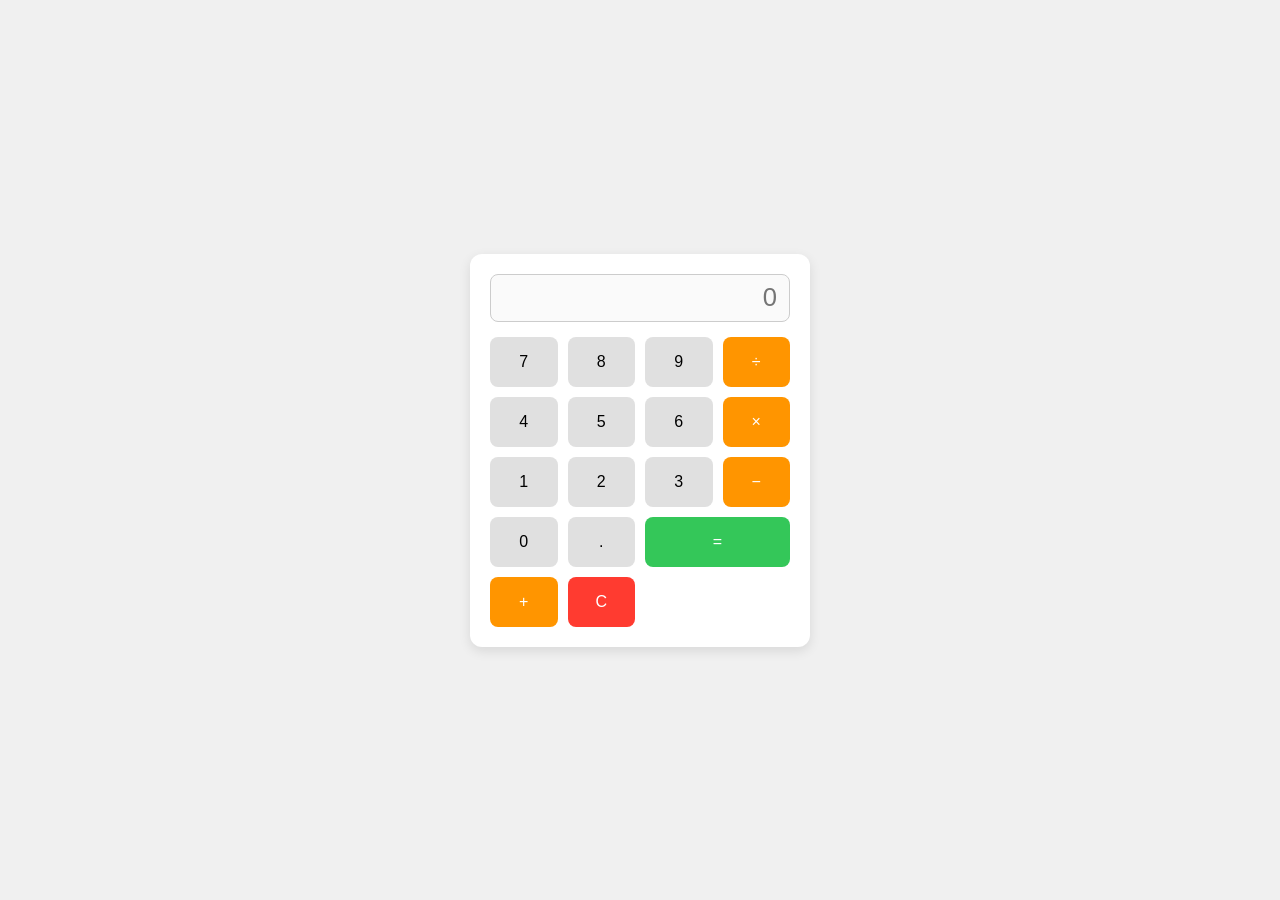
<file: generated_projects/a-calculator-using-html-css-and-js-only-with-beautiful-css/index.html>
<!DOCTYPE html>
<html lang="en">
<head>
    <meta charset="UTF-8">
    <meta http-equiv="X-UA-Compatible" content="IE=edge">
    <meta name="viewport" content="width=device-width, initial-scale=1.0">
    <title>Simple Calculator</title>
    <!-- External stylesheet for responsive and beautiful styling -->
    <link rel="stylesheet" href="style.css">
</head>
<body>
    <div class="calculator">
        <input type="text" class="display" readonly placeholder="0" />
        <div class="button-grid">
            <!-- Row 1 -->
            <button class="calc-button" data-value="7">7</button>
            <button class="calc-button" data-value="8">8</button>
            <button class="calc-button" data-value="9">9</button>
            <button class="calc-button operator" data-value="/">÷</button>
            <!-- Row 2 -->
            <button class="calc-button" data-value="4">4</button>
            <button class="calc-button" data-value="5">5</button>
            <button class="calc-button" data-value="6">6</button>
            <button class="calc-button operator" data-value="*">×</button>
            <!-- Row 3 -->
            <button class="calc-button" data-value="1">1</button>
            <button class="calc-button" data-value="2">2</button>
            <button class="calc-button" data-value="3">3</button>
            <button class="calc-button operator" data-value="-">−</button>
            <!-- Row 4 -->
            <button class="calc-button" data-value="0">0</button>
            <button class="calc-button" data-value=".">.</button>
            <button class="calc-button equals" data-value="=">=</button>
            <button class="calc-button operator" data-value="+">+</button>
            <!-- Row 5 -->
            <button class="calc-button clear" data-value="C">C</button>
        </div>
    </div>
    <script src="script.js"></script>
</body>
</html>
</file>
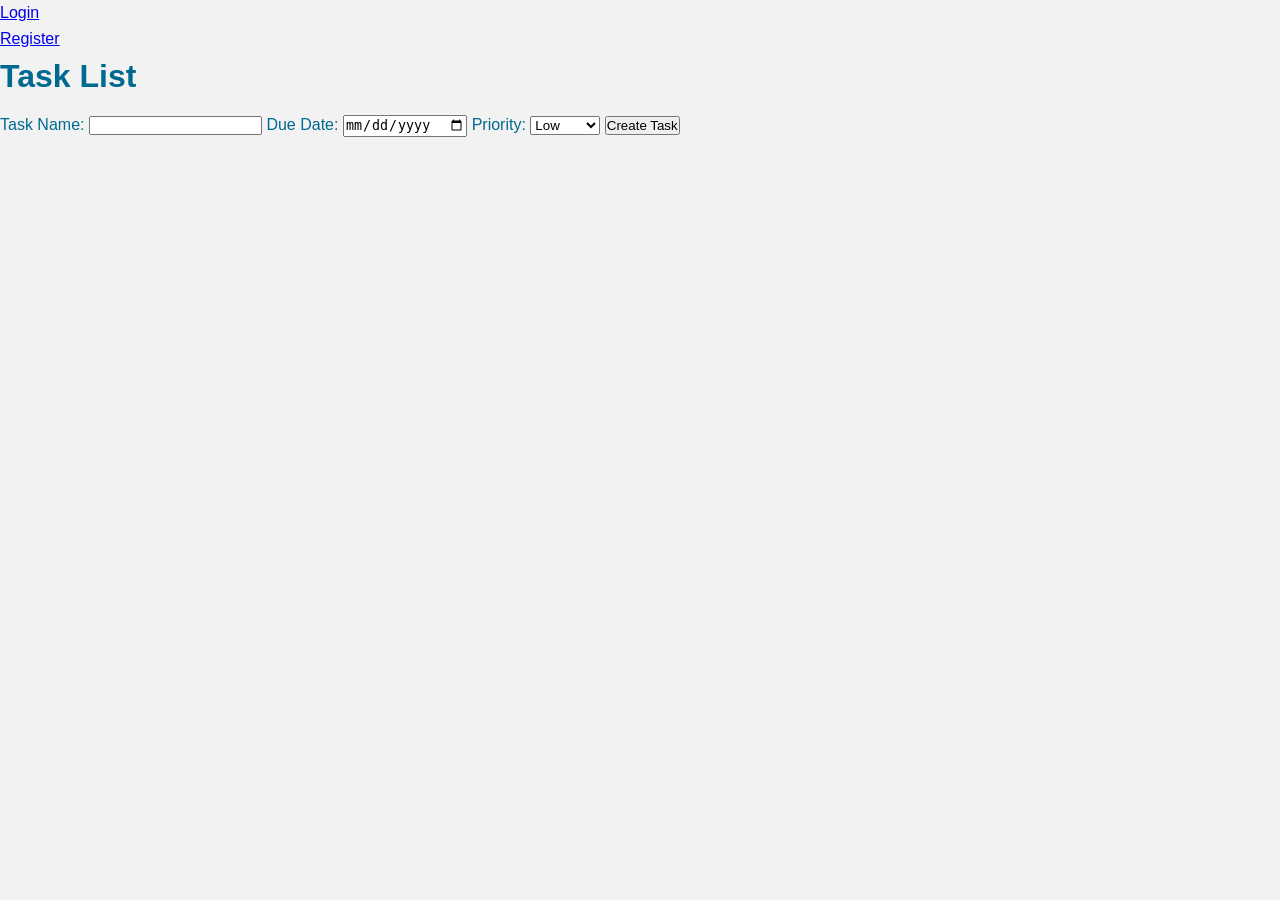
<file: generated_projects/build-a-colourful-modern-todo-app-in-html-css-and-js/index.html>
<!DOCTYPE html>
<html lang="en">
<head>
    <meta charset="UTF-8">
    <meta name="viewport" content="width=device-width, initial-scale=1.0">
    <title>Task Manager</title>
    <link rel="stylesheet" href="styles.css">
</head>
<body>
    <nav>
        <ul>
            <li><a href="login.html">Login</a></li>
            <li><a href="register.html">Register</a></li>
        </ul>
    </nav>
    <main>
        <h1>Task List</h1>
        <ul id="task-list"></ul>
        <form id="create-task-form">
            <label for="task-name">Task Name:</label>
            <input type="text" id="task-name" name="task-name">
            <label for="due-date">Due Date:</label>
            <input type="date" id="due-date" name="due-date">
            <label for="priority">Priority:</label>
            <select id="priority" name="priority">
                <option value="low">Low</option>
                <option value="medium">Medium</option>
                <option value="high">High</option>
            </select>
            <button type="submit">Create Task</button>
        </form>
    </main>
    <script src="script.js"></script>
</body>
</html>
</file>
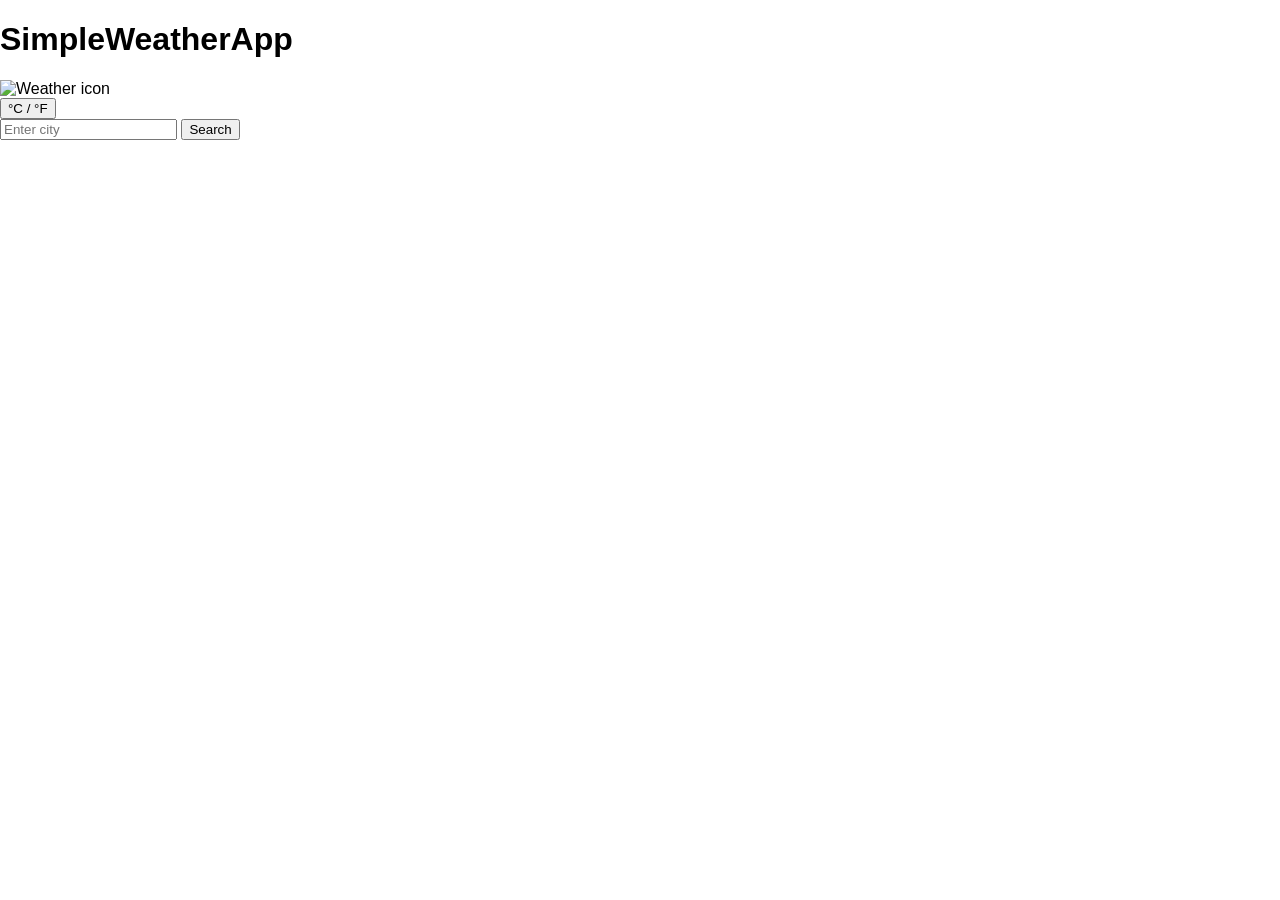
<file: generated_projects/build-a-weather-app-in-html-css-and-js/index.html>
<!DOCTYPE html>
<html lang="en">
<head>
    <meta charset="UTF-8">
    <meta name="viewport" content="width=device-width, initial-scale=1.0">
    <title>SimpleWeatherApp</title>
    <link rel="stylesheet" href="styles.css">
    <script src="script.js" defer></script>
</head>
<body>
    <header>
        <h1>SimpleWeatherApp</h1>
    </header>
    <main>
        <section id="weather-container">
            <div id="current-weather">
                <!-- City name -->
                <h2 id="city-name"></h2>
                <!-- Temperature -->
                <p id="temperature"></p>
                <!-- Description -->
                <p id="description"></p>
                <!-- Additional details -->
                <p id="humidity"></p>
                <p id="wind"></p>
                <!-- Weather icon -->
                <img id="weather-icon" alt="Weather icon" />
            </div>
            <button id="unit-toggle" aria-label="Toggle temperature unit">°C / °F</button>
            <div id="forecast">
                <!-- Forecast cards will be injected here -->
            </div>
        </section>
        <form id="search-form" aria-label="Search city">
            <input id="city-input" type="text" placeholder="Enter city" required />
            <button type="submit">Search</button>
        </form>
        <div id="loading" hidden>
            <!-- Loading spinner can be styled via CSS -->
            Loading...
        </div>
        <div id="error-message" hidden role="alert"></div>
    </main>
    <script>
    navigator.geolocation.getCurrentPosition(position => {
        let lat = position.coords.latitude;
        let lon = position.coords.longitude;
        userLocation = { lat, lon };
        displayWeather();
    });
</script>
</body>
</html>
</file>
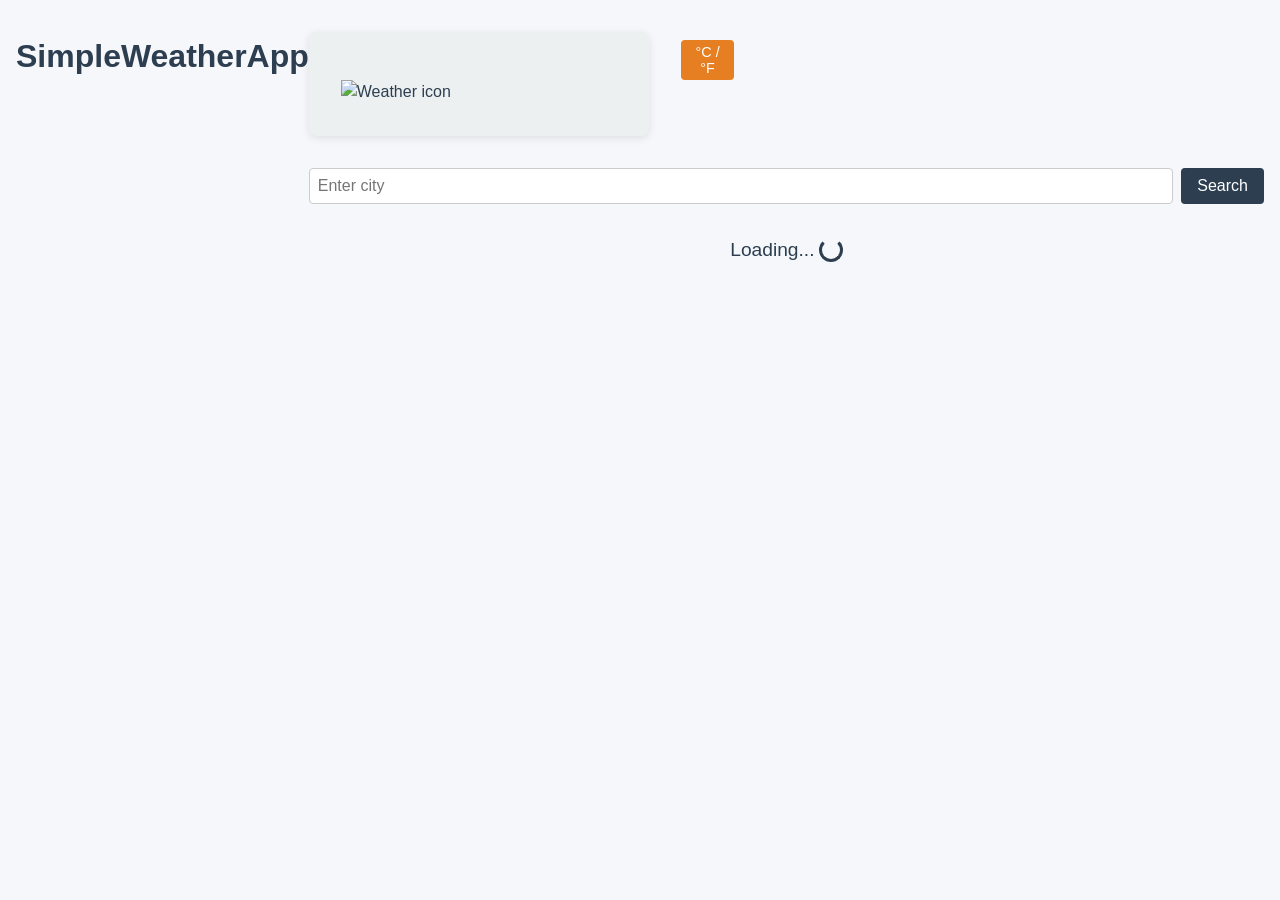
<file: generated_projects/generated_project/index.html>
<!DOCTYPE html>
<html lang="en">
<head>
    <meta charset="UTF-8">
    <meta name="viewport" content="width=device-width, initial-scale=1.0">
    <title>SimpleWeatherApp</title>
    <link rel="stylesheet" href="styles.css">
    <script src="script.js" defer></script>
</head>
<body>
    <header>
        <h1>SimpleWeatherApp</h1>
    </header>
    <main>
        <section id="weather-container">
            <div id="current-weather">
                <!-- City name -->
                <h2 id="city-name"></h2>
                <!-- Temperature -->
                <p id="temperature"></p>
                <!-- Description -->
                <p id="description"></p>
                <!-- Additional details -->
                <p id="humidity"></p>
                <p id="wind"></p>
                <!-- Weather icon -->
                <img id="weather-icon" alt="Weather icon" />
            </div>
            <button id="unit-toggle" aria-label="Toggle temperature unit">°C / °F</button>
            <div id="forecast">
                <!-- Forecast cards will be injected here -->
            </div>
        </section>
        <form id="search-form" aria-label="Search city">
            <input id="city-input" type="text" placeholder="Enter city" required />
            <button type="submit">Search</button>
        </form>
        <div id="loading" hidden>
            <!-- Loading spinner can be styled via CSS -->
            Loading...
        </div>
        <div id="error-message" hidden role="alert"></div>
    </main>
</body>
</html>
</file>
<file: generated_projects/a-calculator-using-html-css-and-js-only-with-beautiful-css/style.css>
/*
    style.css – Calculator App Styling
    -------------------------------------------------
    This stylesheet provides a clean, modern look for the calculator
    and ensures the layout is responsive across a range of device
    widths. All visual rules are scoped to specific classes so the
    markup stays semantic and easy to maintain.
*/

/* Base reset & typography */
html, body {
    margin: 0;
    padding: 0;
    height: 100%;
    font-family: Arial, Helvetica, sans-serif;
    background-color: #f0f0f0;
    display: flex;
    justify-content: center;
    align-items: center;
}

/* Calculator container */
.calculator {
    background: #ffffff;
    border-radius: 12px;
    box-shadow: 0 4px 12px rgba(0, 0, 0, 0.1);
    width: 100%;
    max-width: 340px;      /* limits width on large screens */
    padding: 20px;
    box-sizing: border-box;
}

/* Display field */
.display {
    width: 100%;
    height: 48px;
    font-size: 1.6rem;
    text-align: right;
    padding: 6px 12px;
    margin-bottom: 15px;
    border: 1px solid #ccc;
    border-radius: 8px;
    box-sizing: border-box;
    background: #fafafa;
    color: #333;
}

/* Button grid */
.button-grid {
    display: grid;
    grid-template-columns: repeat(4, 1fr);
    gap: 10px;
}

/* Base button style */
.calc-button {
    background: #e0e0e0;
    border: none;
    border-radius: 8px;
    font-size: 1rem;
    padding: 16px;
    cursor: pointer;
    transition: background 0.2s, transform 0.1s;
    user-select: none;
}

.calc-button:active {
    transform: scale(0.97);
}

.calc-button:hover {
    background: #d0d0d0;
}

/* Operator buttons – distinct colour */
.operator {
    background: #ff9500;
    color: #fff;
}

.operator:hover {
    background: #e08a00;
}

/* Equals button – spans two columns */
.equals {
    background: #34c759;
    color: #fff;
    grid-column: span 2;
}

.equals:hover {
    background: #28a745;
}

/* Clear button – optional styling */
.clear {
    background: #ff3b30;
    color: #fff;
}

.clear:hover {
    background: #e02e24;
}

/* Responsive tweaks */
@media (max-width: 480px) {
    .calculator {
        padding: 15px;
    }
    .display {
        height: 44px;
        font-size: 1.4rem;
    }
    .calc-button {
        padding: 12px;
        font-size: 0.9rem;
    }
}
</file>
<file: generated_projects/build-a-colourful-modern-todo-app-in-html-css-and-js/styles.css>
/* Global Styles */
* {
  box-sizing: border-box;
  margin: 0;
  padding: 0;
}

/* Typography */
body {
  font-family: Arial, sans-serif;
  line-height: 1.6;
  color: #333;
}

h1, h2, h3, h4, h5, h6 {
  color: #00698f;
  margin-bottom: 10px;
}

p {
  margin-bottom: 20px;
}

/* Colors */
:root {
  --primary-color: #00698f;
  --secondary-color: #f7f7f7;
  --background-color: #f2f2f2;
}

body {
  background-color: var(--background-color);
  color: var(--primary-color);
}

/* Layout */
.container {
  max-width: 1200px;
  margin: 0 auto;
  padding: 20px;
}

.row {
  display: flex;
  flex-wrap: wrap;
  justify-content: center;
}

.col {
  flex-basis: 25%;
  padding: 20px;
}

/* Responsive Design */
@media (max-width: 768px) {
  .col {
    flex-basis: 50%;
  }
}
@media (max-width: 480px) {
  .col {
    flex-basis: 100%;
  }
}
</file>
<file: generated_projects/build-a-weather-app-in-html-css-and-js/styles.css>
/* Global Styles */
body {
  font-family: Arial, sans-serif;
  margin: 0;
  padding: 0;
}

/* Navigation Bar Styles */
.navbar {
  background-color: #333;
  color: #fff;
  padding: 1em;
  text-align: center;
}

.navbar ul {
  list-style: none;
  margin: 0;
  padding: 0;
  display: flex;
  justify-content: space-between;
}

.navbar li {
  margin-right: 20px;
}

.navbar a {
  color: #fff;
  text-decoration: none;
}

/* Responsive Design */
@media only screen and (max-width: 768px) {
  .navbar {
    flex-direction: column;
  }
  .navbar ul {
    flex-direction: column;
  }
  .navbar li {
    margin-bottom: 10px;
  }
}

/* Weather Display Styles */
.weather-display {
  width: 300px;
  height: 200px;
  border: 1px solid #ccc;
  border-radius: 10px;
  padding: 20px;
}

/* Animation Styles */
@keyframes animateWeather {
  0% {
    transform: scale(1);
  }
  50% {
    transform: scale(1.2);
  }
  100% {
    transform: scale(1);
  }
}

.weather-display.animate {
  animation: animateWeather 2s infinite;
}

/* Function to animate the weather display */
function animateWeather(weatherData) {
  const weatherDisplay = document.querySelector('.weather-display');
  if (weatherData) {
    weatherDisplay.classList.add('animate');
  } else {
    weatherDisplay.classList.remove('animate');
  }
}

/* Import HTML structure */
import { index } from './index.html';

/* Get weather data */
function getWeatherData() {
  // Implement logic to get weather data
  return {
    temperature: 25,
    humidity: 60,
    condition: 'Sunny'
  };
}

/* Display weather data */
function displayWeather(weatherData) {
  const weatherDisplay = document.querySelector('.weather-display');
  weatherDisplay.innerHTML = `Temperature: ${weatherData.temperature}°C
Humidity: ${weatherData.humidity}%
Condition: ${weatherData.condition}`;
}

/* Main function */
function main() {
  const weatherData = getWeatherData();
  animateWeather(weatherData);
  displayWeather(weatherData);
}

main();
</file>
<file: generated_projects/generated_project/styles.css>
/*
  styles.css – Responsive Design for SimpleWeatherApp
  -------------------------------------------------
  This stylesheet provides:
  • CSS custom properties (variables) for colors, fonts, and spacing.
  • Base layout and typography.
  • Styling for the weather container, current weather card, forecast cards,
    search form, loading spinner and error message.
  • Responsive behaviour with breakpoints at 600px and 900px.
*/

/* -------------------------------------------------------------------------- */
/* 1. Theme & layout variables */
/* -------------------------------------------------------------------------- */
:root {
  /* Primary palette */
  --primary-color: #2c3e50;          /* Header & buttons */
  --secondary-color: #ecf0f1;        /* Background surfaces */
  --accent-color: #e67e22;           /* Interactive accents */

  /* Neutral colors */
  --bg-color: #f5f7fa;               /* Page background */
  --text-color: #2c3e50;             /* Primary text */
  --error-color: #e74c3c;            /* Error messages */

  /* Font families */
  --font-sans: -apple-system, BlinkMacSystemFont, "Segoe UI", Roboto, Helvetica, Arial, sans-serif;
  --font-mono: "SFMono-Regular", Menlo, Monaco, Consolas, "Liberation Mono", "Courier New", monospace;

  /* Spacing */
  --spacing-unit: 1rem;
  --spacing-xs: 0.25rem;
  --spacing-sm: 0.5rem;
  --spacing-md: 1rem;
  --spacing-lg: 2rem;

  /* Border radius */
  --radius-sm: 4px;
  --radius-md: 8px;
}

/* -------------------------------------------------------------------------- */
/* 2. Global resets & base styles */
/* -------------------------------------------------------------------------- */
*, *::before, *::after {
  box-sizing: border-box;
  margin: 0;
  padding: 0;
}

html, body {
  height: 100%;
  font-family: var(--font-sans);
  background-color: var(--bg-color);
  color: var(--text-color);
  line-height: 1.5;
}

body {
  display: flex;
  justify-content: center;
  align-items: flex-start;
  padding: var(--spacing-lg) var(--spacing-md);
}

main {
  width: 100%;
  max-width: 960px;
}

header h1 {
  text-align: center;
  font-size: 2rem;
  margin-bottom: var(--spacing-lg);
}

/* -------------------------------------------------------------------------- */
/* 3. Weather container layout */
/* -------------------------------------------------------------------------- */
#weather-container {
  display: flex;
  flex-direction: column; /* Mobile default */
  gap: var(--spacing-lg);
  margin-bottom: var(--spacing-lg);
}

/* Current weather card */
#current-weather {
  background-color: var(--secondary-color);
  padding: var(--spacing-lg);
  border-radius: var(--radius-md);
  box-shadow: 0 2px 8px rgba(0,0,0,0.1);
  text-align: center;
}

#current-weather h2#city-name {
  font-size: 1.75rem;
  margin-bottom: var(--spacing-sm);
}

#current-weather p#temperature {
  font-size: 3rem;
  font-weight: 600;
  margin: var(--spacing-sm) 0;
}

#current-weather p#description {
  font-size: 1.125rem;
  text-transform: capitalize;
  margin-bottom: var(--spacing-sm);
}

#current-weather p {
  margin: var(--spacing-xs) 0;
}

#current-weather img#weather-icon {
  width: 80px;
  height: 80px;
  margin-top: var(--spacing-sm);
}

#unit-toggle {
  align-self: center;
  background: var(--accent-color);
  color: #fff;
  border: none;
  padding: var(--spacing-xs) var(--spacing-sm);
  border-radius: var(--radius-sm);
  cursor: pointer;
  font-size: 0.9rem;
  transition: background 0.3s ease;
}

#unit-toggle:hover {
  background: #d35400; /* darker accent */
}

/* Forecast container */
#forecast {
  display: flex;
  overflow-x: auto;
  gap: var(--spacing-sm);
  padding-bottom: var(--spacing-sm);
}

.forecast-card {
  flex: 0 0 auto;
  background-color: var(--secondary-color);
  padding: var(--spacing-sm);
  border-radius: var(--radius-sm);
  text-align: center;
  min-width: 120px;
  box-shadow: 0 1px 4px rgba(0,0,0,0.08);
}

.forecast-card img {
  width: 50px;
  height: 50px;
  margin: var(--spacing-xs) 0;
}

.forecast-card .date {
  font-weight: 500;
  margin-bottom: var(--spacing-xs);
}

.forecast-card .temp {
  font-size: 1rem;
  margin-top: var(--spacing-xs);
}

/* -------------------------------------------------------------------------- */
/* 4. Search form */
/* -------------------------------------------------------------------------- */
#search-form {
  display: flex;
  gap: var(--spacing-sm);
  justify-content: center;
  margin-bottom: var(--spacing-lg);
}

#search-form input#city-input {
  flex: 1 1 200px;
  padding: var(--spacing-sm);
  border: 1px solid #ccc;
  border-radius: var(--radius-sm);
  font-size: 1rem;
}

#search-form input#city-input:focus {
  outline: none;
  border-color: var(--accent-color);
  box-shadow: 0 0 0 2px rgba(230,126,34,0.2);
}

#search-form button {
  padding: var(--spacing-sm) var(--spacing-md);
  background: var(--primary-color);
  color: #fff;
  border: none;
  border-radius: var(--radius-sm);
  cursor: pointer;
  font-size: 1rem;
  transition: background 0.3s ease;
}

#search-form button:hover {
  background: #1a252f; /* darker primary */
}

/* -------------------------------------------------------------------------- */
/* 5. Loading spinner & error message */
/* -------------------------------------------------------------------------- */
#loading {
  display: flex;
  justify-content: center;
  align-items: center;
  font-size: 1.2rem;
  color: var(--primary-color);
}

/* Simple spinner using CSS animation */
#loading::after {
  content: '';
  display: inline-block;
  width: 24px;
  height: 24px;
  margin-left: var(--spacing-xs);
  border: 3px solid var(--primary-color);
  border-top-color: transparent;
  border-radius: 50%;
  animation: spin 1s linear infinite;
}

@keyframes spin {
  to { transform: rotate(360deg); }
}

#error-message {
  color: var(--error-color);
  font-weight: 500;
  text-align: center;
  margin-top: var(--spacing-sm);
}

/* -------------------------------------------------------------------------- */
/* 6. Responsive breakpoints */
/* -------------------------------------------------------------------------- */
@media (min-width: 600px) {
  /* Switch forecast to grid on larger screens */
  #forecast {
    display: grid;
    grid-template-columns: repeat(auto-fill, minmax(120px, 1fr));
    gap: var(--spacing-sm);
    overflow: visible;
  }

  .forecast-card {
    width: auto; /* let grid control width */
  }
}

@media (min-width: 900px) {
  #weather-container {
    flex-direction: row;
    align-items: flex-start;
  }

  #current-weather {
    flex: 1 1 40%;
    text-align: left;
  }

  #unit-toggle {
    align-self: flex-start;
    margin-top: var(--spacing-sm);
  }

  #forecast {
    flex: 1 1 60%;
    display: grid;
    grid-template-columns: repeat(auto-fill, minmax(140px, 1fr));
    gap: var(--spacing-md);
  }
}
</file>
